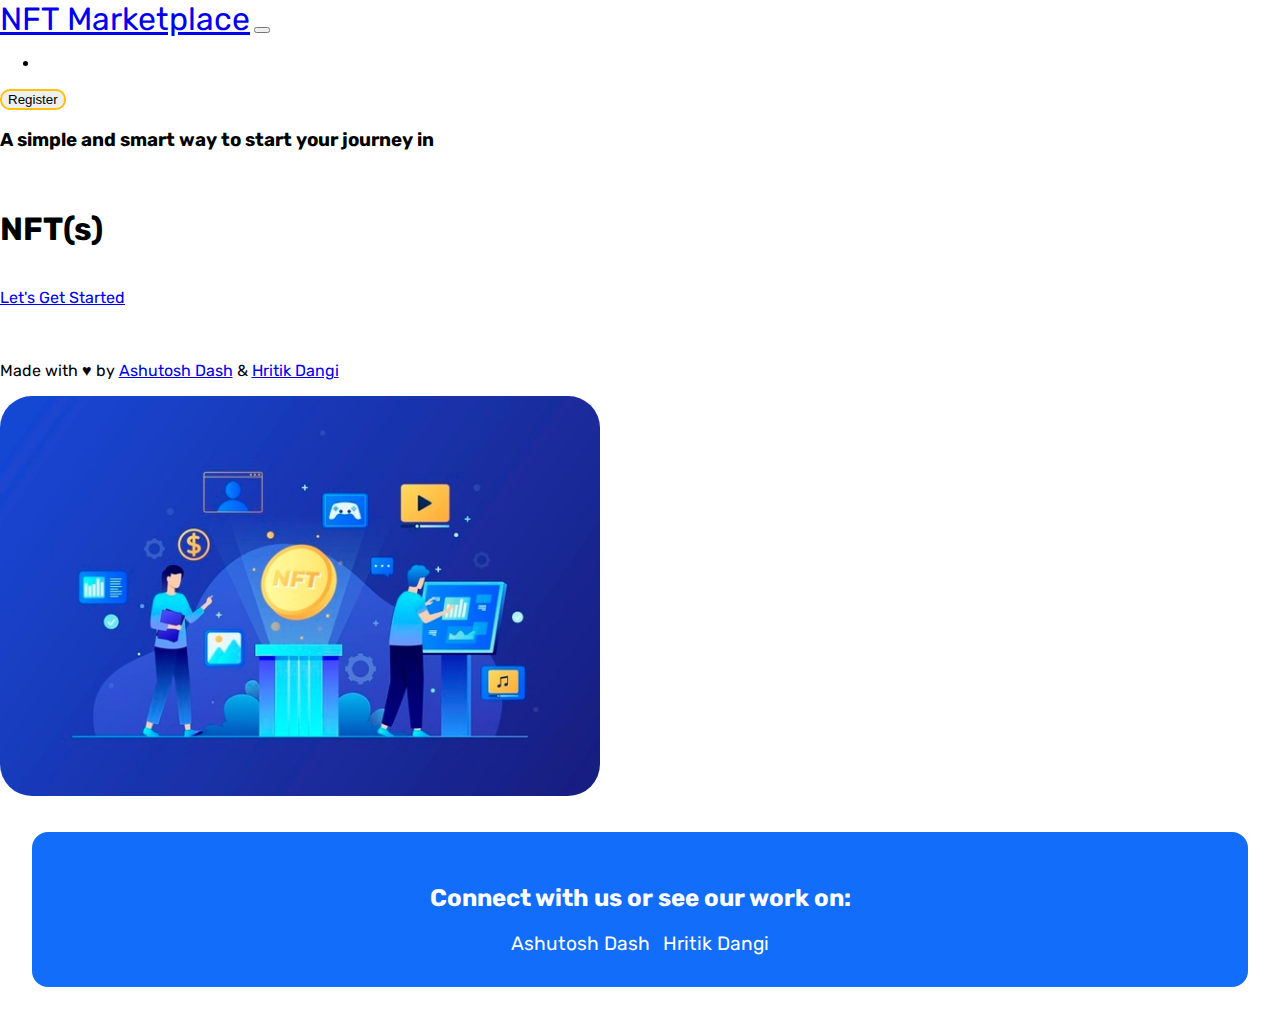
<file: index.html>
<!DOCTYPE html>
<html lang="en">
<head>
    <meta charset="UTF-8">
    <meta http-equiv="X-UA-Compatible" content="IE=edge">
    <meta name="viewport" content="width=device-width, initial-scale=1.0">
    <title>NFT Marketplace | Landing Page</title>

    <!-- Bootstrap CDN  -->
    <link href="https://cdn.jsdelivr.net/npm/bootstrap@5.1.2/dist/css/bootstrap.min.css" rel="stylesheet"
        integrity="sha384-uWxY/CJNBR+1zjPWmfnSnVxwRheevXITnMqoEIeG1LJrdI0GlVs/9cVSyPYXdcSF" crossorigin="anonymous">
    
    <!-- Custom CSS  -->
    <link rel="stylesheet" href="./css/style.css">

    <!-- Google Font Import -->
    <link rel="preconnect" href="https://fonts.googleapis.com">
    <link rel="preconnect" href="https://fonts.gstatic.com" crossorigin>
    <link href="https://fonts.googleapis.com/css2?family=Rubik&display=swap" rel="stylesheet">
</head>
<body>

        <!-- Navbar  -->
        <nav class="navbar navbar-expand-lg navbar-dark bg-primary mb-5 shadow-sm shadow-lg rounded">
            <div class="container-fluid">
                <a class="navbar-brand" href="#">NFT Marketplace</a>
                <button class="navbar-toggler" type="button" data-bs-toggle="collapse" data-bs-target="#navbarSupportedContent"
                    aria-controls="navbarSupportedContent" aria-expanded="false" aria-label="Toggle navigation">
                    <span class="navbar-toggler-icon"></span>
                </button>
                <div class="collapse navbar-collapse" id="navbarSupportedContent">
                    <ul class="navbar-nav me-auto mb-2 mb-lg-0">
                        <li class="nav-item">
                            <a class="nav-link active" aria-current="page" href="#"></a>
                        </li>
        
                    </ul>
                    <form class="d-flex">
                        <button class="btn btn-outline-warning btn-lg registerBtn" type="submit">Register</button>
                    </form>
                </div>
            </div>
        </nav>
        
        <div class="container hero-figure">
            <div class="row">
                <div class="col-md-6">
                    <h3 class="text-muted">A simple and smart way to start your journey in</h3>
                    <br>
                    <h1 id="typed">NFT(s)</h1>
                    <br>
                    <a type="button" class="btn btn-primary btn-lg shadow-lg" href="./home.html">Let's Get Started</a>
                    <br>
                    <br>
                    <br>
                    <p class="text-muted">Made with &hearts; by <a href="https://ashutoshdash.netlify.app">Ashutosh Dash</a> & <a href="https://hritikd3.netlify.app/">Hritik Dangi</a></p>
                </div>
        
                <div class="col-md-6">
                    <img class="shadow-lg" src="img/landing-page-herofigure.jpg" alt="" class="">
                </div>
            </div>
        </div>

            <footer>
                <h2>Connect with us or see our work on:</h2>
                <p>
                    <a href="https://ashutoshdash.netlify.app">Ashutosh Dash</a>
                    <a href="https://hritikd3.netlify.app/">Hritik Dangi</a>
                </p>
            </footer>
    

    <!-- Bootstrap CDN  -->
    <script src="https://cdn.jsdelivr.net/npm/bootstrap@5.1.2/dist/js/bootstrap.bundle.min.js"
        integrity="sha384-kQtW33rZJAHjgefvhyyzcGF3C5TFyBQBA13V1RKPf4uH+bwyzQxZ6CmMZHmNBEfJ"
        crossorigin="anonymous"></script>
</body>
</html>
</file>
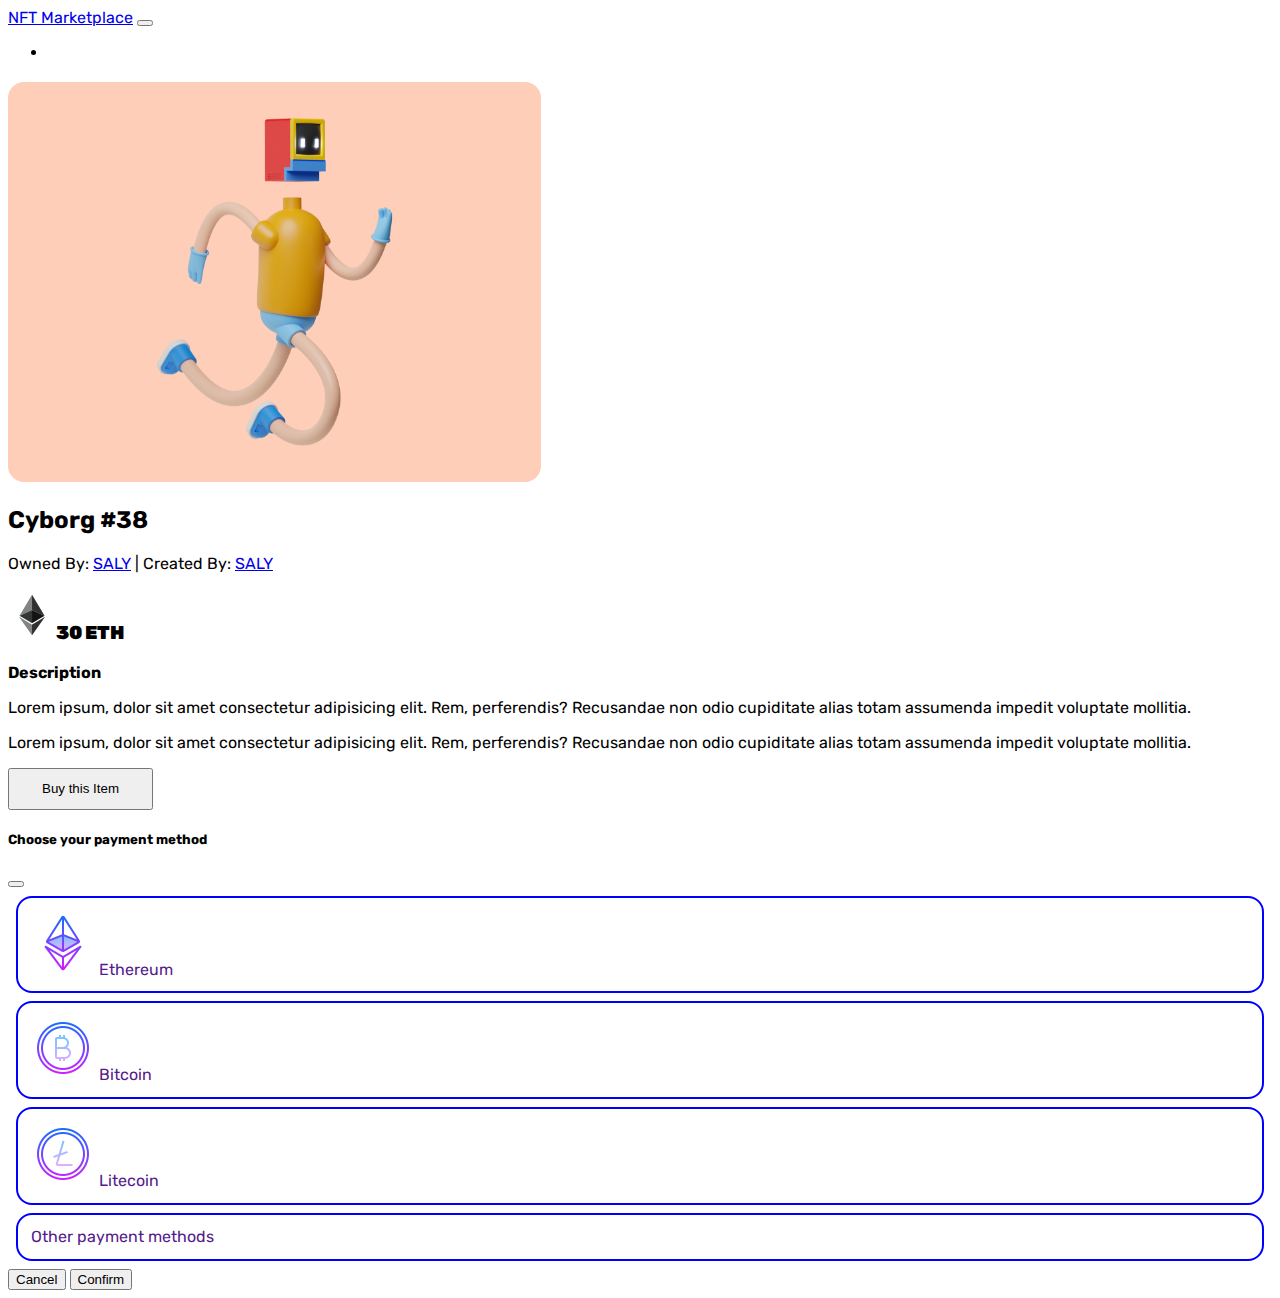
<file: product38.html>
<!DOCTYPE html>
<html lang="en">

<head>
    <meta charset="UTF-8">
    <meta http-equiv="X-UA-Compatible" content="IE=edge">
    <meta name="viewport" content="width=device-width, initial-scale=1.0">
    <title>NFT Marketplace | Home</title>

    <!-- Bootstrap CDN  -->
    <link href="https://cdn.jsdelivr.net/npm/bootstrap@5.1.2/dist/css/bootstrap.min.css" rel="stylesheet"
        integrity="sha384-uWxY/CJNBR+1zjPWmfnSnVxwRheevXITnMqoEIeG1LJrdI0GlVs/9cVSyPYXdcSF" crossorigin="anonymous">

    <!-- Custom CSS  -->
    <link rel="stylesheet" href="./css/product.css">

    <!-- Google Font Import -->
    <link rel="preconnect" href="https://fonts.googleapis.com">
    <link rel="preconnect" href="https://fonts.gstatic.com" crossorigin>
    <link href="https://fonts.googleapis.com/css2?family=Rubik&display=swap" rel="stylesheet">
</head>

<body>

    <!-- Navbar  -->
    <nav class="navbar navbar-expand-lg navbar-dark bg-primary mb-5 shadow-sm shadow-lg rounded">
        <div class="container-fluid">
            <a class="navbar-brand" href="#">NFT Marketplace</a>
            <button class="navbar-toggler" type="button" data-bs-toggle="collapse" data-bs-target="#navbarSupportedContent"
                aria-controls="navbarSupportedContent" aria-expanded="false" aria-label="Toggle navigation">
                <span class="navbar-toggler-icon"></span>
            </button>
            <div class="collapse navbar-collapse" id="navbarSupportedContent">
                <ul class="navbar-nav me-auto mb-2 mb-lg-0">
                    <li class="nav-item">
                        <a class="nav-link active" aria-current="page" href="#"></a>
                    </li>
    
                </ul>
                <form class="d-flex">
                    
                </form>
            </div>
        </div>
    </nav>

    <h2 id="congratsMessage"></h2>

    <div class="container product-container">
        <div class="row">
            <div class="col-md-6">
                <img id="productImg" src="img/38.png" alt="">
            </div>
            <div class="col-md-6">
                <h2>Cyborg #38</h2>
                <p>Owned By: <a href="https://www.figma.com/community/file/890095002328610853">SALY</a> | Created By: <a href="https://www.figma.com/community/file/890095002328610853">SALY</a></p>
                <h3><img src="img/ethereum_logo.png" alt=""><strong>30 ETH</strong></h3>
                <strong>Description</strong>
                <p class="description">Lorem ipsum, dolor sit amet consectetur adipisicing elit. Rem, perferendis? Recusandae non odio cupiditate alias totam assumenda impedit voluptate mollitia.</p>
                <p class="description">Lorem ipsum, dolor sit amet consectetur adipisicing elit. Rem, perferendis? Recusandae non odio cupiditate alias totam assumenda impedit voluptate mollitia.</p>
                <button class="btn btn-lg btn-warning buyBtn" data-bs-toggle="modal" data-bs-target="#paymentModal">Buy this Item</button>

            </div>
        </div>
    </div>

    <div class="modal fade text-center" id="paymentModal" tabindex="-1" aria-labelledby="exampleModalLabel" aria-hidden="true">
        <div class="modal-dialog">
            <div class="modal-content">
                <div class="modal-header">
                    <h5 class="modal-title" id="exampleModalLabel">Choose your payment method</h5>
                    <button type="button" class="btn-close" data-bs-dismiss="modal" aria-label="Close"></button>
                </div>
                <div class="modal-body">
                    <a href="" class="paymentMethod">
                        <img src="img/icons8-ethereum-64.png" alt=""> Ethereum
                    </a>
                    <a href="" class="paymentMethod">
                        <img src="img/icons8-bitcoin-64.png" alt=""> Bitcoin
                    </a>
                    <a href="" class="paymentMethod">
                        <img src="img/icons8-litecoin-64.png" alt=""> Litecoin
                    </a>
                    <a href="" class="paymentMethod">Other payment methods</a>
                </div>
                <div class="modal-footer">
                    <button type="button" class="btn btn-secondary" data-bs-dismiss="modal">Cancel</button>
                    <button type="button" class="btn btn-primary" data-bs-dismiss="modal">Confirm</button>
                </div>
            </div>
        </div>
    </div>


    <!-- Bootstrap CDN  -->
    <script src="https://cdn.jsdelivr.net/npm/bootstrap@5.1.2/dist/js/bootstrap.bundle.min.js"
        integrity="sha384-kQtW33rZJAHjgefvhyyzcGF3C5TFyBQBA13V1RKPf4uH+bwyzQxZ6CmMZHmNBEfJ"
        crossorigin="anonymous"></script>

</body>

</html>
</file>
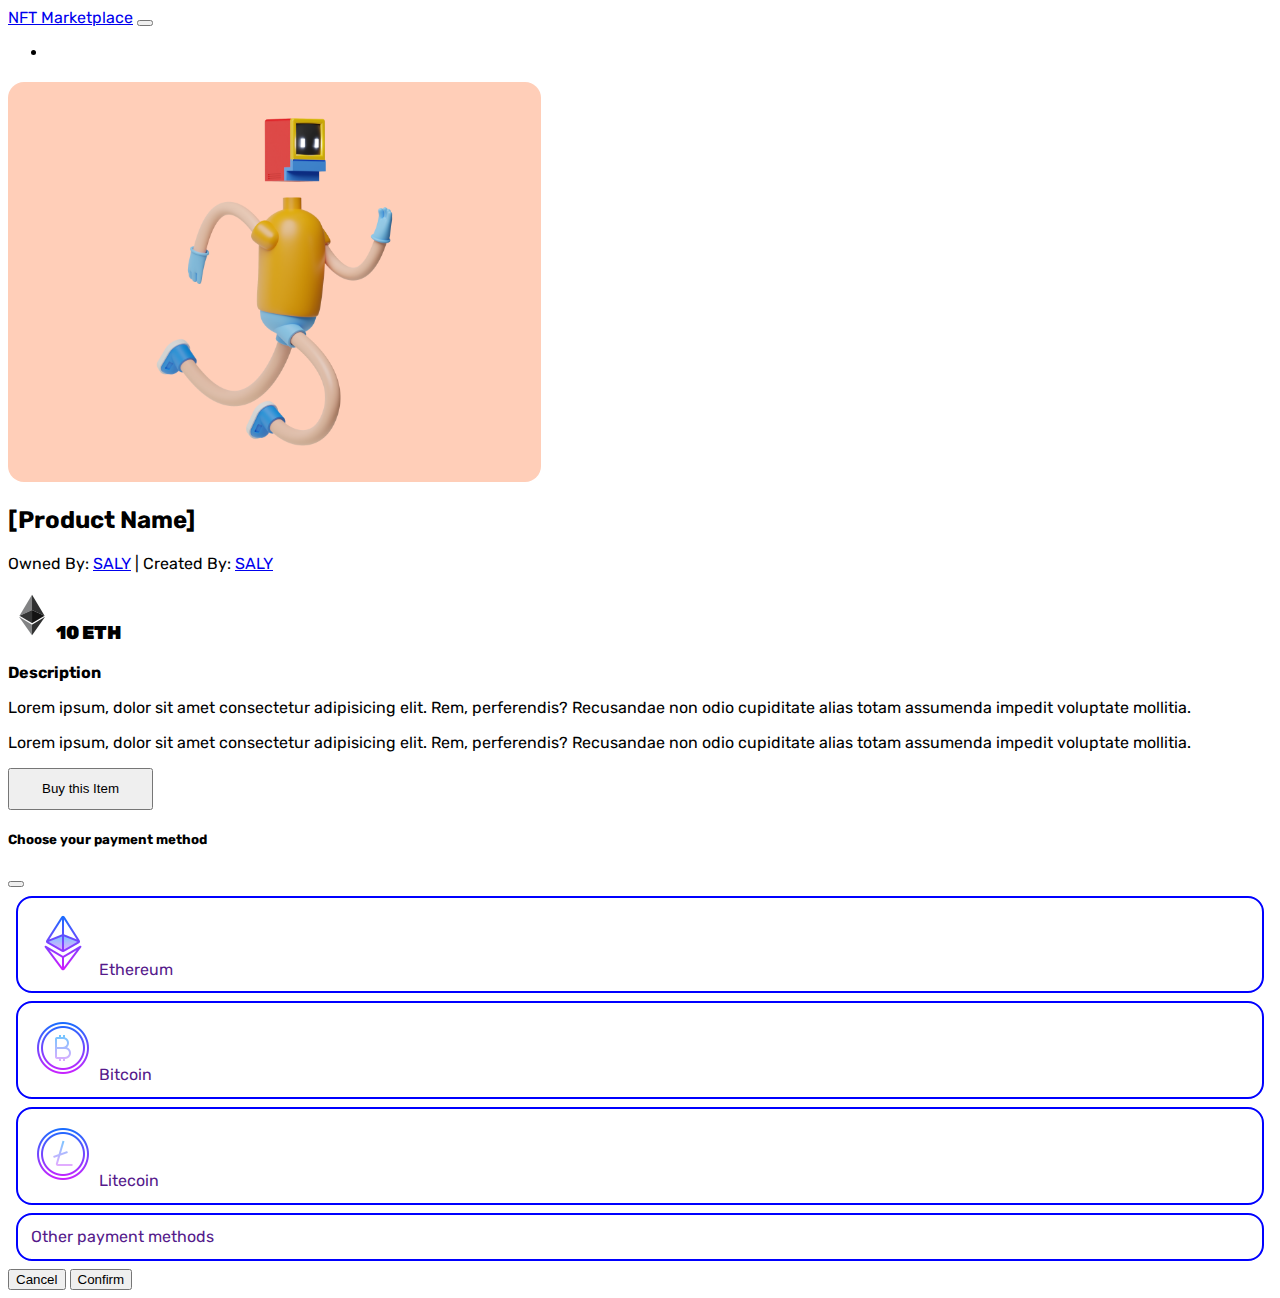
<file: product39.html>
<!DOCTYPE html>
<html lang="en">

<head>
    <meta charset="UTF-8">
    <meta http-equiv="X-UA-Compatible" content="IE=edge">
    <meta name="viewport" content="width=device-width, initial-scale=1.0">
    <title>NFT Marketplace | Home</title>

    <!-- Bootstrap CDN  -->
    <link href="https://cdn.jsdelivr.net/npm/bootstrap@5.1.2/dist/css/bootstrap.min.css" rel="stylesheet"
        integrity="sha384-uWxY/CJNBR+1zjPWmfnSnVxwRheevXITnMqoEIeG1LJrdI0GlVs/9cVSyPYXdcSF" crossorigin="anonymous">

    <!-- Custom CSS  -->
    <link rel="stylesheet" href="./css/product.css">

    <!-- Google Font Import -->
    <link rel="preconnect" href="https://fonts.googleapis.com">
    <link rel="preconnect" href="https://fonts.gstatic.com" crossorigin>
    <link href="https://fonts.googleapis.com/css2?family=Rubik&display=swap" rel="stylesheet">
</head>

<body>

    <!-- Navbar  -->
    <nav class="navbar navbar-expand-lg navbar-dark bg-primary mb-5 shadow-sm shadow-lg rounded">
        <div class="container-fluid">
            <a class="navbar-brand" href="#">NFT Marketplace</a>
            <button class="navbar-toggler" type="button" data-bs-toggle="collapse" data-bs-target="#navbarSupportedContent"
                aria-controls="navbarSupportedContent" aria-expanded="false" aria-label="Toggle navigation">
                <span class="navbar-toggler-icon"></span>
            </button>
            <div class="collapse navbar-collapse" id="navbarSupportedContent">
                <ul class="navbar-nav me-auto mb-2 mb-lg-0">
                    <li class="nav-item">
                        <a class="nav-link active" aria-current="page" href="#"></a>
                    </li>
    
                </ul>
                <form class="d-flex">
                    
                </form>
            </div>
        </div>
    </nav>

    <h2 id="congratsMessage"></h2>

    <div class="container product-container">
        <div class="row">
            <div class="col-md-6">
                <img id="productImg" src="img/38.png" alt="">
            </div>
            <div class="col-md-6">
                <h2>[Product Name]</h2>
                <p>Owned By: <a href="https://www.figma.com/community/file/890095002328610853">SALY</a> | Created By: <a href="https://www.figma.com/community/file/890095002328610853">SALY</a></p>
                <h3><img src="img/ethereum_logo.png" alt=""><strong>10 ETH</strong></h3>
                <strong>Description</strong>
                <p class="description">Lorem ipsum, dolor sit amet consectetur adipisicing elit. Rem, perferendis? Recusandae non odio cupiditate alias totam assumenda impedit voluptate mollitia.</p>
                <p class="description">Lorem ipsum, dolor sit amet consectetur adipisicing elit. Rem, perferendis? Recusandae non odio cupiditate alias totam assumenda impedit voluptate mollitia.</p>
                <button class="btn btn-lg btn-warning buyBtn" data-bs-toggle="modal" data-bs-target="#paymentModal">Buy this Item</button>

            </div>
        </div>
    </div>

    <div class="modal fade text-center" id="paymentModal" tabindex="-1" aria-labelledby="exampleModalLabel" aria-hidden="true">
        <div class="modal-dialog">
            <div class="modal-content">
                <div class="modal-header">
                    <h5 class="modal-title" id="exampleModalLabel">Choose your payment method</h5>
                    <button type="button" class="btn-close" data-bs-dismiss="modal" aria-label="Close"></button>
                </div>
                <div class="modal-body">
                    <a href="" class="paymentMethod">
                        <img src="img/icons8-ethereum-64.png" alt=""> Ethereum
                    </a>
                    <a href="" class="paymentMethod">
                        <img src="img/icons8-bitcoin-64.png" alt=""> Bitcoin
                    </a>
                    <a href="" class="paymentMethod">
                        <img src="img/icons8-litecoin-64.png" alt=""> Litecoin
                    </a>
                    <a href="" class="paymentMethod">Other payment methods</a>
                </div>
                <div class="modal-footer">
                    <button type="button" class="btn btn-secondary" data-bs-dismiss="modal">Cancel</button>
                    <button type="button" class="btn btn-primary" data-bs-dismiss="modal">Confirm</button>
                </div>
            </div>
        </div>
    </div>


    <!-- Bootstrap CDN  -->
    <script src="https://cdn.jsdelivr.net/npm/bootstrap@5.1.2/dist/js/bootstrap.bundle.min.js"
        integrity="sha384-kQtW33rZJAHjgefvhyyzcGF3C5TFyBQBA13V1RKPf4uH+bwyzQxZ6CmMZHmNBEfJ"
        crossorigin="anonymous"></script>

</body>

</html>
</file>
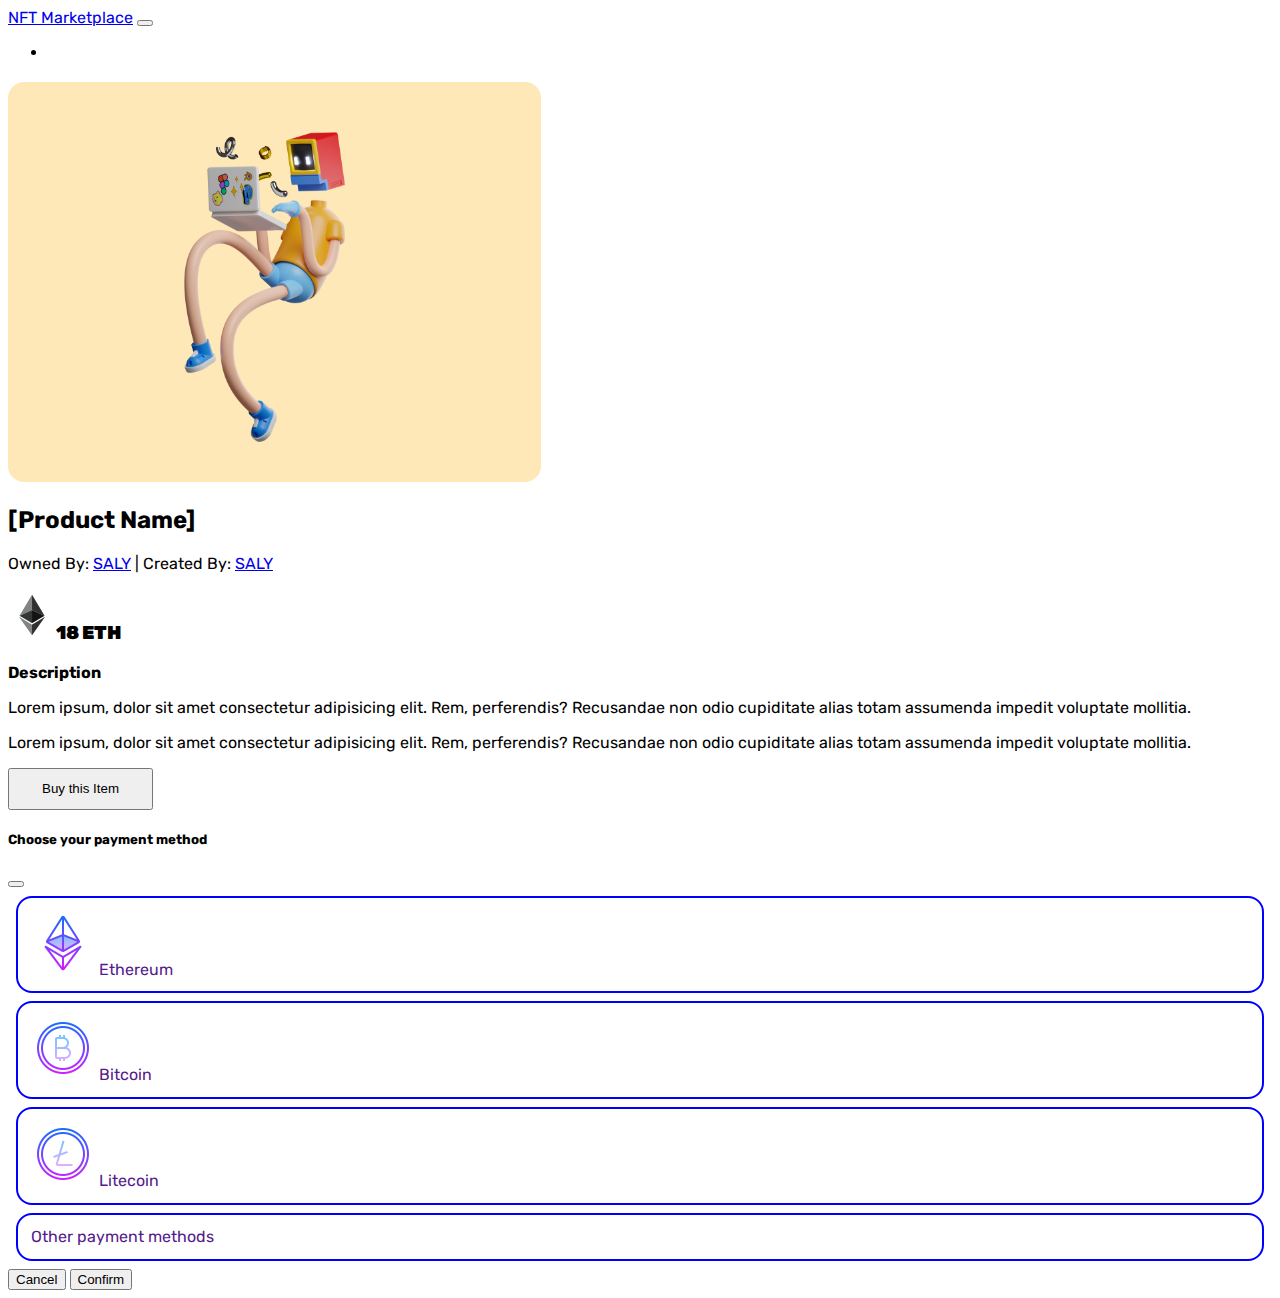
<file: product40.html>
<!DOCTYPE html>
<html lang="en">

<head>
    <meta charset="UTF-8">
    <meta http-equiv="X-UA-Compatible" content="IE=edge">
    <meta name="viewport" content="width=device-width, initial-scale=1.0">
    <title>NFT Marketplace | Home</title>

    <!-- Bootstrap CDN  -->
    <link href="https://cdn.jsdelivr.net/npm/bootstrap@5.1.2/dist/css/bootstrap.min.css" rel="stylesheet"
        integrity="sha384-uWxY/CJNBR+1zjPWmfnSnVxwRheevXITnMqoEIeG1LJrdI0GlVs/9cVSyPYXdcSF" crossorigin="anonymous">

    <!-- Custom CSS  -->
    <link rel="stylesheet" href="./css/product.css">

    <!-- Google Font Import -->
    <link rel="preconnect" href="https://fonts.googleapis.com">
    <link rel="preconnect" href="https://fonts.gstatic.com" crossorigin>
    <link href="https://fonts.googleapis.com/css2?family=Rubik&display=swap" rel="stylesheet">
</head>

<body>

    <!-- Navbar  -->
    <nav class="navbar navbar-expand-lg navbar-dark bg-primary mb-5 shadow-sm shadow-lg rounded">
        <div class="container-fluid">
            <a class="navbar-brand" href="#">NFT Marketplace</a>
            <button class="navbar-toggler" type="button" data-bs-toggle="collapse" data-bs-target="#navbarSupportedContent"
                aria-controls="navbarSupportedContent" aria-expanded="false" aria-label="Toggle navigation">
                <span class="navbar-toggler-icon"></span>
            </button>
            <div class="collapse navbar-collapse" id="navbarSupportedContent">
                <ul class="navbar-nav me-auto mb-2 mb-lg-0">
                    <li class="nav-item">
                        <a class="nav-link active" aria-current="page" href="#"></a>
                    </li>
    
                </ul>
                <form class="d-flex">
                    
                </form>
            </div>
        </div>
    </nav>

    <h2 id="congratsMessage"></h2>

    <div class="container product-container">
        <div class="row">
            <div class="col-md-6">
                <img id="productImg" src="img/40.png" alt="">
            </div>
            <div class="col-md-6">
                <h2>[Product Name]</h2>
                <p>Owned By: <a href="https://www.figma.com/community/file/890095002328610853">SALY</a> | Created By: <a href="https://www.figma.com/community/file/890095002328610853">SALY</a></p>
                <h3><img src="img/ethereum_logo.png" alt=""><strong>18 ETH</strong></h3>
                <strong>Description</strong>
                <p class="description">Lorem ipsum, dolor sit amet consectetur adipisicing elit. Rem, perferendis? Recusandae non odio cupiditate alias totam assumenda impedit voluptate mollitia.</p>
                <p class="description">Lorem ipsum, dolor sit amet consectetur adipisicing elit. Rem, perferendis? Recusandae non odio cupiditate alias totam assumenda impedit voluptate mollitia.</p>
                <button class="btn btn-lg btn-warning buyBtn" data-bs-toggle="modal" data-bs-target="#paymentModal">Buy this Item</button>

            </div>
        </div>
    </div>

    <div class="modal fade text-center" id="paymentModal" tabindex="-1" aria-labelledby="exampleModalLabel" aria-hidden="true">
        <div class="modal-dialog">
            <div class="modal-content">
                <div class="modal-header">
                    <h5 class="modal-title" id="exampleModalLabel">Choose your payment method</h5>
                    <button type="button" class="btn-close" data-bs-dismiss="modal" aria-label="Close"></button>
                </div>
                <div class="modal-body">
                    <a href="" class="paymentMethod">
                        <img src="img/icons8-ethereum-64.png" alt=""> Ethereum
                    </a>
                    <a href="" class="paymentMethod">
                        <img src="img/icons8-bitcoin-64.png" alt=""> Bitcoin
                    </a>
                    <a href="" class="paymentMethod">
                        <img src="img/icons8-litecoin-64.png" alt=""> Litecoin
                    </a>
                    <a href="" class="paymentMethod">Other payment methods</a>
                </div>
                <div class="modal-footer">
                    <button type="button" class="btn btn-secondary" data-bs-dismiss="modal">Cancel</button>
                    <button type="button" class="btn btn-primary" data-bs-dismiss="modal">Confirm</button>
                </div>
            </div>
        </div>
    </div>


    <!-- Bootstrap CDN  -->
    <script src="https://cdn.jsdelivr.net/npm/bootstrap@5.1.2/dist/js/bootstrap.bundle.min.js"
        integrity="sha384-kQtW33rZJAHjgefvhyyzcGF3C5TFyBQBA13V1RKPf4uH+bwyzQxZ6CmMZHmNBEfJ"
        crossorigin="anonymous"></script>

</body>

</html>
</file>
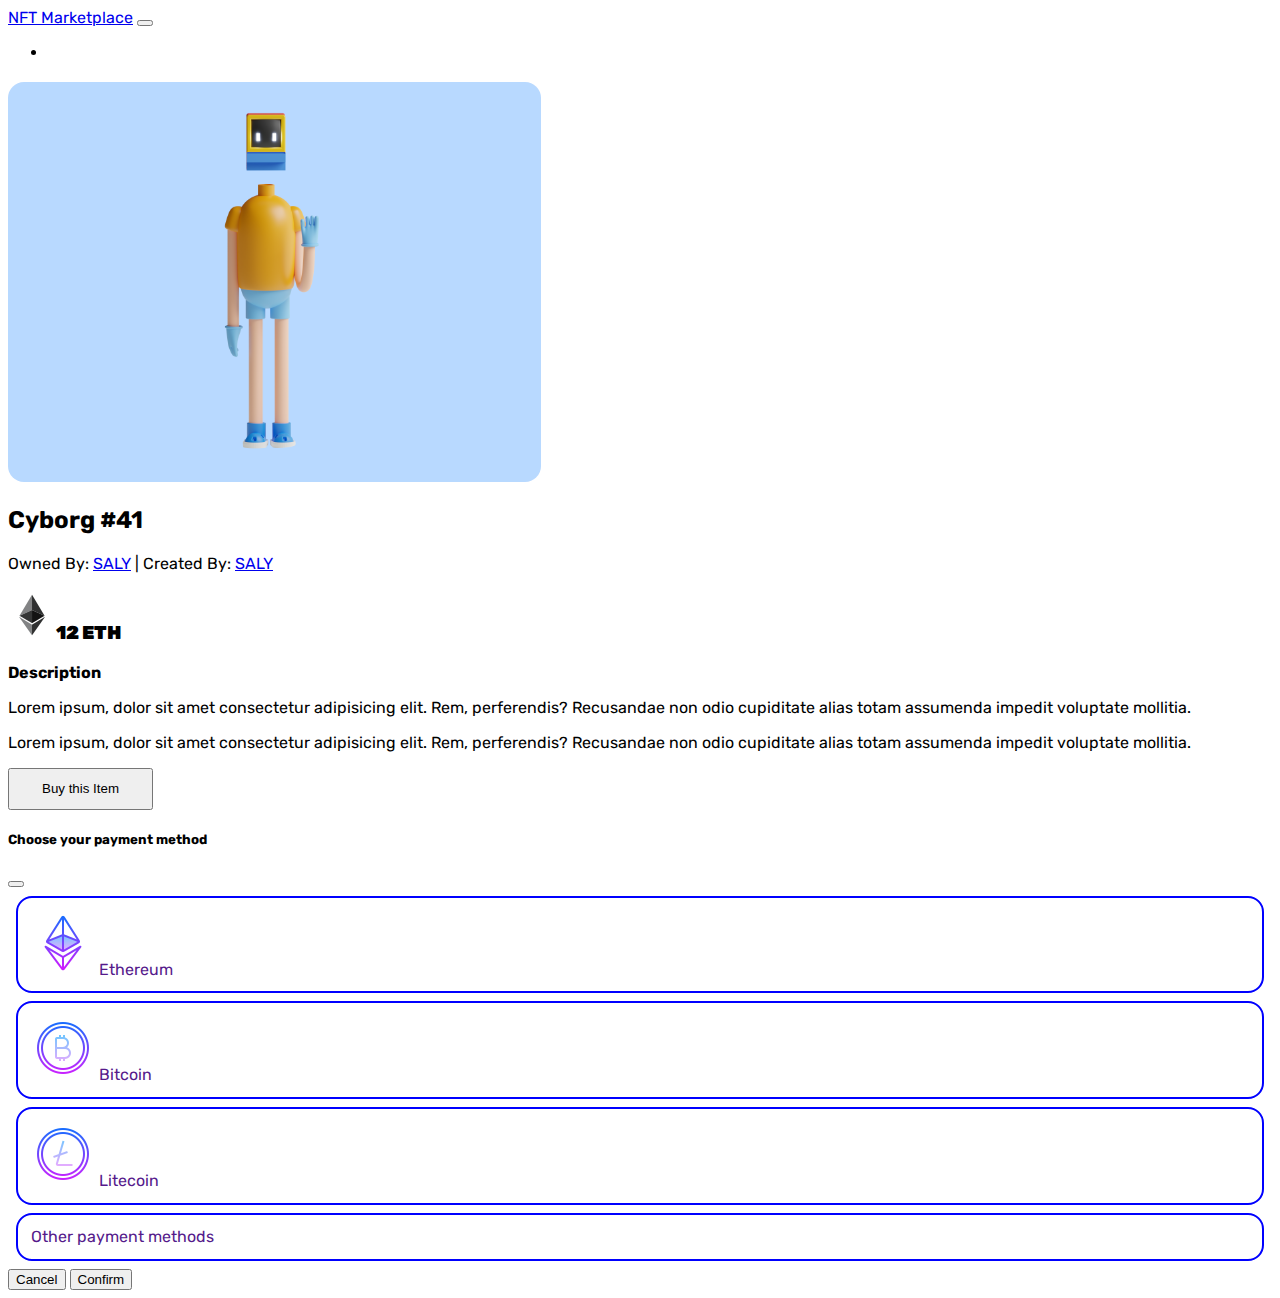
<file: product41.html>
<!DOCTYPE html>
<html lang="en">

<head>
    <meta charset="UTF-8">
    <meta http-equiv="X-UA-Compatible" content="IE=edge">
    <meta name="viewport" content="width=device-width, initial-scale=1.0">
    <title>NFT Marketplace | Home</title>

    <!-- Bootstrap CDN  -->
    <link href="https://cdn.jsdelivr.net/npm/bootstrap@5.1.2/dist/css/bootstrap.min.css" rel="stylesheet"
        integrity="sha384-uWxY/CJNBR+1zjPWmfnSnVxwRheevXITnMqoEIeG1LJrdI0GlVs/9cVSyPYXdcSF" crossorigin="anonymous">

    <!-- Custom CSS  -->
    <link rel="stylesheet" href="./css/product.css">

    <!-- Google Font Import -->
    <link rel="preconnect" href="https://fonts.googleapis.com">
    <link rel="preconnect" href="https://fonts.gstatic.com" crossorigin>
    <link href="https://fonts.googleapis.com/css2?family=Rubik&display=swap" rel="stylesheet">
</head>

<body>

    <!-- Navbar  -->
    <nav class="navbar navbar-expand-lg navbar-dark bg-primary mb-5 shadow-sm shadow-lg rounded">
        <div class="container-fluid">
            <a class="navbar-brand" href="#">NFT Marketplace</a>
            <button class="navbar-toggler" type="button" data-bs-toggle="collapse" data-bs-target="#navbarSupportedContent"
                aria-controls="navbarSupportedContent" aria-expanded="false" aria-label="Toggle navigation">
                <span class="navbar-toggler-icon"></span>
            </button>
            <div class="collapse navbar-collapse" id="navbarSupportedContent">
                <ul class="navbar-nav me-auto mb-2 mb-lg-0">
                    <li class="nav-item">
                        <a class="nav-link active" aria-current="page" href="#"></a>
                    </li>
    
                </ul>
                <form class="d-flex">
                    
                </form>
            </div>
        </div>
    </nav>

    <h2 id="congratsMessage"></h2>

    <div class="container product-container">
        <div class="row">
            <div class="col-md-6">
                <img id="productImg" src="img/41.png" alt="">
            </div>
            <div class="col-md-6">
                <h2>Cyborg #41</h2>
                <p>Owned By: <a href="https://www.figma.com/community/file/890095002328610853">SALY</a> | Created By: <a href="https://www.figma.com/community/file/890095002328610853">SALY</a></p>
                <h3><img src="img/ethereum_logo.png" alt=""><strong>12 ETH</strong></h3>
                <strong>Description</strong>
                <p class="description">Lorem ipsum, dolor sit amet consectetur adipisicing elit. Rem, perferendis? Recusandae non odio cupiditate alias totam assumenda impedit voluptate mollitia.</p>
                <p class="description">Lorem ipsum, dolor sit amet consectetur adipisicing elit. Rem, perferendis? Recusandae non odio cupiditate alias totam assumenda impedit voluptate mollitia.</p>
                <button class="btn btn-lg btn-warning buyBtn" data-bs-toggle="modal" data-bs-target="#paymentModal">Buy this Item</button>

            </div>
        </div>
    </div>

    <div class="modal fade text-center" id="paymentModal" tabindex="-1" aria-labelledby="exampleModalLabel" aria-hidden="true">
        <div class="modal-dialog">
            <div class="modal-content">
                <div class="modal-header">
                    <h5 class="modal-title" id="exampleModalLabel">Choose your payment method</h5>
                    <button type="button" class="btn-close" data-bs-dismiss="modal" aria-label="Close"></button>
                </div>
                <div class="modal-body">
                    <a href="" class="paymentMethod">
                        <img src="img/icons8-ethereum-64.png" alt=""> Ethereum
                    </a>
                    <a href="" class="paymentMethod">
                        <img src="img/icons8-bitcoin-64.png" alt=""> Bitcoin
                    </a>
                    <a href="" class="paymentMethod">
                        <img src="img/icons8-litecoin-64.png" alt=""> Litecoin
                    </a>
                    <a href="" class="paymentMethod">Other payment methods</a>
                </div>
                <div class="modal-footer">
                    <button type="button" class="btn btn-secondary" data-bs-dismiss="modal">Cancel</button>
                    <button type="button" class="btn btn-primary" data-bs-dismiss="modal">Confirm</button>
                </div>
            </div>
        </div>
    </div>


    <!-- Bootstrap CDN  -->
    <script src="https://cdn.jsdelivr.net/npm/bootstrap@5.1.2/dist/js/bootstrap.bundle.min.js"
        integrity="sha384-kQtW33rZJAHjgefvhyyzcGF3C5TFyBQBA13V1RKPf4uH+bwyzQxZ6CmMZHmNBEfJ"
        crossorigin="anonymous"></script>

</body>

</html>
</file>
<file: css/style.css>
body {
    padding: 0;
    margin: 0;
    font-family: 'Rubik',
    sans-serif;
}

/* Logo css  */
.navbar-brand  {
    font-size: 2rem;
}

.registerBtn{
    border: 2px solid #ffc107;
    border-radius: 10px;
}

/* hero figure css  */
.hero-figure .row .col-md-6 {
    margin: auto;
}

.hero-figure img {
    height: 400px;
    border-radius: 2rem;
}

footer {
    background: #116dfa;
    padding: 2rem;
    border-radius: 1rem;
    text-align: center;
    margin: 2rem;
    color: white;
}

footer h2 {
    text-align: center;
}

footer p {
    text-align: center;
    display: inline;
}

footer p a {
    text-decoration: none;
    text-decoration: none;
    padding: 0.3rem;
    border-radius: 10px;
    font-size: 1.2rem;
    color: white;
    transition: all 0.5s;
}

footer p a:hover{
    background: white;
    color: #116dfa;
}
</file>
<file: css/product.css>
body{
    font-family: 'Rubik', sans-serif;
}

.product-container #productImg {
    height: 400px;
    border-radius: 1rem;
}

.buyBtn{
    padding: 0.7rem 2rem;
}

#paymentModal .paymentMethod{
    display: block;
    border: 2px solid blue;
    margin: 0.5rem;
    padding: 0.8rem;
    text-decoration: none;
    border-radius: 1rem;
}
</file>
